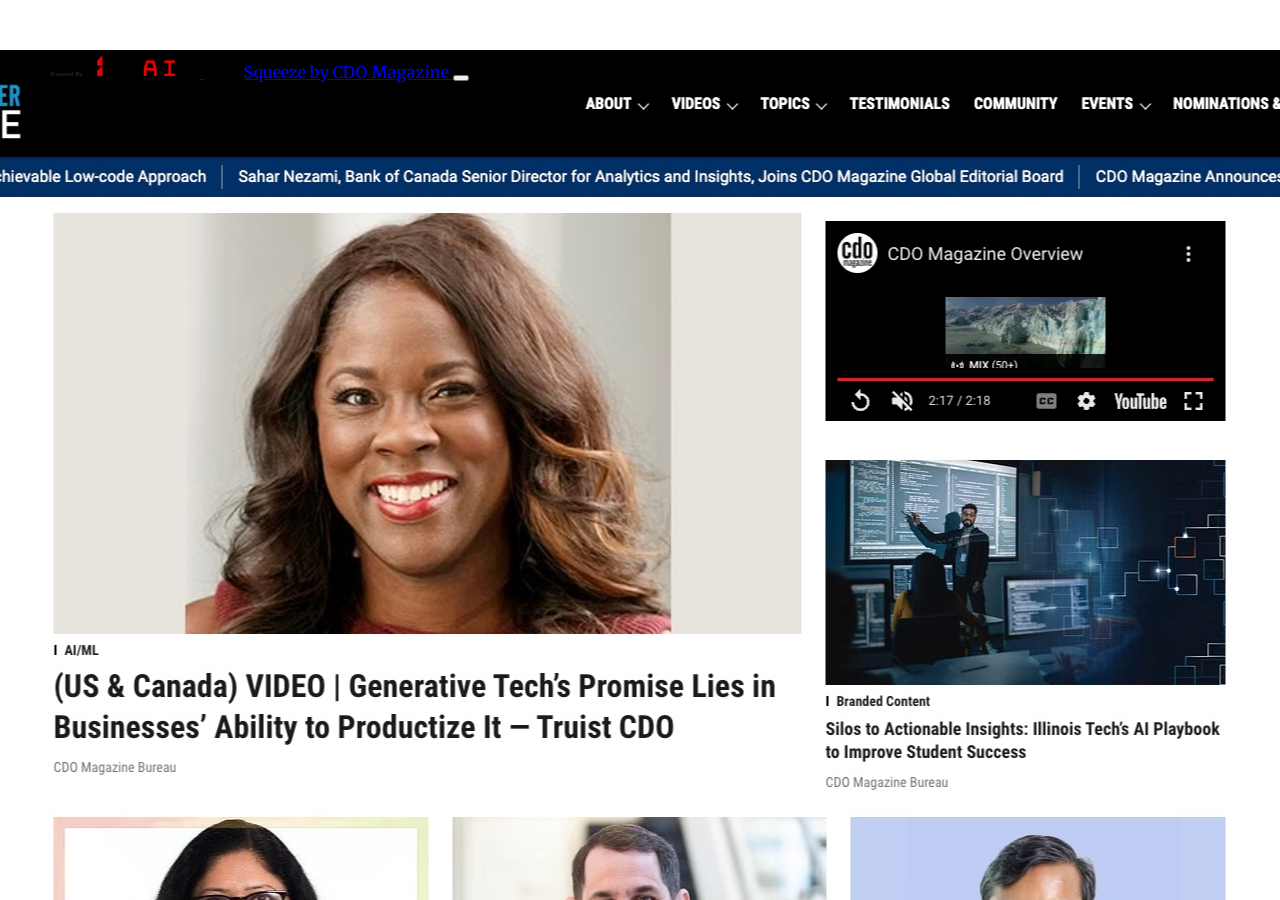
<file: index.html>
<!DOCTYPE html>
<html lang="en">

<head>
  <meta charset="UTF-8">
  <meta http-equiv="X-UA-Compatible" content="IE=edge">
  <meta name="viewport" content="width=device-width, initial-scale=1.0">
  <meta name="description" content="The Daily Bugle is a dummy news website created by Karthik Shetty">

  <title> Squeeze by CDO Magazine </title>
  <!-- Favicon -->
  <link rel="icon" href="Images/logo/DailyBugle_Favicon.png">

  <!-- Google Fonts -->
  <link rel="preconnect" href="https://fonts.googleapis.com">
  <link rel="preconnect" href="https://fonts.gstatic.com" crossorigin>
  <link
    href="https://fonts.googleapis.com/css2?family=Merienda+One&family=Merriweather:ital@1&family=Montserrat&family=Playfair+Display:ital@0;1&family=Sacramento&display=swap"
    rel="stylesheet">
  <link href="https://fonts.googleapis.com/css2?family=Merriweather&display=swap" rel="stylesheet">

  <!-- CSS Stylesheets -->
  <link rel="stylesheet" href="css/styles.css">
  <link rel="stylesheet" href="overlay.css">

  <!-- Bootstrap Script -->
  <link href="https://cdn.jsdelivr.net/npm/bootstrap@5.1.3/dist/css/bootstrap.min.css" rel="stylesheet"
    integrity="sha384-1BmE4kWBq78iYhFldvKuhfTAU6auU8tT94WrHftjDbrCEXSU1oBoqyl2QvZ6jIW3" crossorigin="anonymous">
  <script src="https://cdn.jsdelivr.net/npm/bootstrap@5.1.3/dist/js/bootstrap.bundle.min.js"
    integrity="sha384-ka7Sk0Gln4gmtz2MlQnikT1wXgYsOg+OMhuP+IlRH9sENBO0LRn5q+8nbTov4+1p"
    crossorigin="anonymous"></script>

</head>

<body>

  <!-- Top-Container -->
  <nav class="navbar navbar-expand-lg navbar-light bg-light">
    <div class="container-fluid">
      <a class="navbar-brand" href="index.html">
        <img src="FAIR_logo.svg" alt="" width="150" height="" class="d-inline-block align-text-top">
        <brand class="brand cdo-mag"> Squeeze by CDO Magazine </brand>
      </a>
      <button class="navbar-toggler" type="button" data-bs-toggle="collapse" data-bs-target="#navbarNav"
        aria-controls="navbarNav" aria-expanded="false" aria-label="Toggle navigation">
        <span class="navbar-toggler-icon"></span>
      </button>
      <div class="collapse navbar-collapse justify-content-end" id="navbarNav">
        <ul class="navbar-nav ">
          <li class="nav-item">
            <a class="nav-link active semanticSearchBtn" onclick="openOverlay(['search-bar', 'results-body', 'footer'])"
              aria-current="page">Search</a>
          </li>
        </ul>
      </div>
    </div>
  </nav>

  <!-- Body-Container -->
  <!-- <hr class="hr0"> -->
  <!-- Part-01 -->
  <div class="home-page">
    <div class="hp-img">

    </div>
    <!-- <div class="hp-text">
      <h1>
        <brand class="brand"> cdoMagazine | Semantic Search
      </h1>
    </div> -->
    <!-- <button onclick="openOverlay(['search-bar', 'results-body', 'footer'])"> Open Overlay </button> -->
    <div overlay="search-bar" class="search-bar">
      <div id="char-count-overlay">0/1000</div>
      <div class="close-overlay" onclick="closeOverlay()">
        <svg width="30.0003px" height="30.0003px" viewBox="0 0 30.0003 30.0003" version="1.1"
          xmlns="http://www.w3.org/2000/svg" xmlns:xlink="http://www.w3.org/1999/xlink">
          <title>840D3DB5-E688-4CD6-81CA-F24521025256</title>
          <g id="Page-1" stroke="none" stroke-width="1" fill="none" fill-rule="evenodd">
            <g id="Landing-Screen" transform="translate(-1277, -65)" fill="#FFFFFF" fill-rule="nonzero">
              <path
                d="M1281.57968,90.7896302 C1277.68034,87.0235226 1276.11651,81.4464853 1277.48924,76.202057 C1278.86196,70.9576286 1282.95763,66.8619645 1288.20206,65.4892363 C1293.44649,64.1165082 1299.02352,65.6803444 1302.78963,69.5796834 C1308.4742,75.465352 1308.3929,84.8209169 1302.60691,90.6069093 C1296.82092,96.3929018 1287.46535,96.4741991 1281.57968,90.7896302 Z M1283.69468,88.6746355 C1286.72786,91.7078128 1291.14881,92.8924034 1295.2922,91.7821834 C1299.4356,90.6719635 1302.67196,87.4356019 1303.78218,83.2922047 C1304.8924,79.1488075 1303.70781,74.7278554 1300.67464,71.6946781 C1295.98575,67.0057923 1288.38356,67.0057923 1283.69468,71.6946781 C1279.00579,76.3835639 1279.00579,83.9857498 1283.69468,88.6746355 L1283.69468,88.6746355 Z M1298.54464,75.9396675 L1294.29965,80.1846568 L1298.54464,84.4296462 L1296.42965,86.5446409 L1292.18466,82.2996515 L1287.93967,86.5446409 L1285.82467,84.4296462 L1290.06966,80.1846568 L1285.82467,75.9396675 L1287.93967,73.8246728 L1292.18466,78.0696621 L1296.42965,73.8246728 L1298.54464,75.9396675 Z"
                id="close-icon"></path>
            </g>
          </g>
        </svg>
      </div>

      <form class="search-bar-content" onsubmit="generateResponse()">
        <div onclick="generateResponse()">
          <svg class="search-icon" width="16px" height="16px" viewBox="0 0 16 16" version="1.1"
            xmlns="http://www.w3.org/2000/svg" xmlns:xlink="http://www.w3.org/1999/xlink">
            <title>6DDF8505-50D8-45C0-939A-7FE802CCF411</title>
            <g id="Page-1" stroke="none" stroke-width="1" fill="none" fill-rule="evenodd">
              <g id="Landing-Screen" transform="translate(-157, -129)" fill="#000000" fill-rule="nonzero">
                <path
                  d="M171.466835,145 L167.206055,140.824221 C166.710615,141.228468 166.14086,141.548497 165.496788,141.784308 C164.852717,142.020118 164.167359,142.138024 163.440714,142.138024 C161.640617,142.138024 160.117306,141.502009 158.87078,140.229979 C157.624254,138.957948 157.000661,137.404293 157,135.569012 C157,133.733057 157.623593,132.179402 158.87078,130.908045 C160.117966,129.636689 161.641278,129.000674 163.440714,129 C165.240811,129 166.764123,129.636015 168.010648,130.908045 C169.257174,132.180076 169.880768,133.733731 169.881428,135.569012 C169.881428,136.310131 169.765826,137.009141 169.534621,137.666043 C169.303415,138.322944 168.989637,138.904049 168.593285,139.409357 L173,143.56636 L171.466835,145 Z M163.440714,140.11679 C164.679313,140.11679 165.732287,139.674476 166.599637,138.789849 C167.466986,137.905222 167.900331,136.83161 167.899671,135.569012 C167.899671,134.30574 167.465995,133.231791 166.598646,132.347164 C165.731296,131.462537 164.678652,131.020561 163.440714,131.021234 C162.202115,131.021234 161.149141,131.463548 160.281792,132.348175 C159.414442,133.232802 158.981098,134.306414 158.981757,135.569012 C158.981757,136.832283 159.415433,137.906233 160.282782,138.79086 C161.150132,139.675487 162.202776,140.117463 163.440714,140.11679 Z"
                  id="search-icon"></path>
              </g>
            </g>
          </svg>
        </div>
        <!-- <form onsubmit="generateResponse()"> -->
        <input class="search-input" id="searchText" type="text" name="Search"
          placeholder="What information can we help you find today?">
        <!-- </form> -->
        <button class="close" onclick="resetSearch()" type="reset">&times;</button>
      </form>
    </div>

    <div overlay="results-body" class="results-body">
      <div id="loader"></div>
      <div class="results-content">
        <h3 id='welcome-screen-header' class="screen-1">Try asking for information similar to the examples below</h3>
        <!-- <div id="loader"></div> -->
        <img src="bubbles2.jpeg" width='72%' alt="" id="bubbles-body" class="bubbles-image screen-1">
      </div>

    </div>

    <div overlay="footer" class="footer">
      <img src="FAIR_logo.svg" class="fair-logo" alt="" width="250" />
    </div>


    <div class="hp-date">
      <div class="date">

      </div>
      <div class="time">
      </div>
    </div>
  </div>



  <!-- Part-04 -->

  <script src="overlay.js"></script>
</body>

</html>
</file>
<file: css/styles.css>
/* Font Style */
.card-title,
a,
b,
h1,
h2,
h3,
h4 {
  justify-content: center;
  font-family: "East Sea Dokdo", sans-serif;
}
h1 {
  font-size: large;
}
p {
  font-family: "Montserrat", sans-serif;
}
.a1 {
  color: black;
  text-decoration: none;
}
.ul1 {
  list-style: none;
  margin: 0px auto;
  padding-left: 0px;
  color: black;
}
.brand {
  font-family: "Merriweather", serif;
}

/* Horizontal Line */

/* Home Page */
.nav-link {
  padding: 0px 20px;
}

/* -- Part-01 -- */
.home-page {
  display: flex;
}
.hp-img {
  padding: 5px 15px;
  display: inline-block;
  width: 20%;
  text-align: end;
  margin: auto;
}
.hp-text {
  margin: auto;
  display: inline-block;
  width: 60%;
}
.hp-date {
  width: 20%;
  text-align: center;
  padding: 5px;
  display: flex;
}
.date,
.time {
  margin: 0px auto;
}
@media screen and (max-width: 992px) {
  .hp-date {
    flex-direction: column;
  }
}

/* -- Part-02 -- */
.home-page-p2 {
  display: flex;
  text-align: center;
  margin: 30px auto;
}
.r1,
.r2 {
  display: inline-block;
  font-size: large;
  margin: 0px auto;
  width: 32rem;
}
.newslink {
  margin: 15px 5px;
  text-align: center;
}
.card-img-top {
  object-fit: contain;
}

/* -- Part-03 -- */
/* For largeScreen */
.largeScreen {
  padding: 20px;
  text-align: center;
  display: flex;
  margin: 0 auto;
  background-color: aliceblue;
}
.p-ls-32 {
  width: 50%;
}
.p-ls-33 {
  width: 20%;
}
.p-ls-31,
.p-ls-32,
.p-ls-33 {
  display: inline-block;
  padding: 15px;
  margin: 0 auto;
}
@media screen and (width <= 992px) {
  .largeScreen {
    display: none;
  }
}

/* For smallScreen */
.smallScreen {
  padding: 10px;
  text-align: center;
  display: grid;
  margin: 0 auto;
  background-color: aliceblue;
}
.p-ss-31-33,
.p-ss-32 {
  padding: 15px;
}

@media screen and (width > 992px) {
  .smallScreen {
    display: none;
  }
}

/* -- Part-04 -- */
.footer {
  text-align: center;
  padding: 10px;
  line-height: 25px;
  background-color: whitesmoke;
}
/* -- End of Home Page -- */

/* News Pages */
.middle-container {
  background-color: whitesmoke;
  margin: 0px auto;
  padding: 10px 30px;
  text-align: center;
}
.news-img {
  max-width: 100%;
  height: auto;
}
.middle-container-news {
  background-color: aliceblue;
  padding: 20px;
  margin: 0px auto;
  border-radius: 30px;
  text-align: justify;
}
</file>
<file: overlay.css>
/* Page styles */
body {
  font-family: Arial;
  margin: 50px;
  /* overflow-y: hidden; */
  background-image: url("screenShot2.jpeg");
  background-repeat: no-repeat;
  background-position: center top 50px; /* Adjust the 'top' value to shift the image down */
}
body > button {
  display: block;
  min-width: 150px;
  padding: 8px;
  font-size: 20px;
  background-color: white;
  border: 1px solid gray;
  border-radius: 5px;
  margin-bottom: 20px;
}
body > button:hover {
  border-color: dodgerblue;
  cursor: pointer;
}

/* Overlay Styles */
.overlayBg {
  position: fixed;
  left: 0;
  top: 0;
  z-index: 5;
  width: 100vw;
  height: 100vh;
  display: none;
  background-color: rgba(0, 0, 0, 0.7);

  /* background-image: linear-gradient(180deg,  rgba(0,0,0,0.3) 10%, rgba(0,0,0,0.8) 20%); */
}
.overlayBg.open {
  display: block;
}
.search-bar {
  position: fixed;
  top: 90px;
  left: 50%;
  z-index: 10;
  transform: translate(-50%, -50%);
  width: 1174px;
  height: 64px;
  padding: 13px;
  background-color: white;
  box-shadow: 0 3px 5px #0005;
  visibility: hidden;
  opacity: 0;
  transition: visibility 0s linear 0.4s, opacity 0.4s, transform 0.4s;
}

.relative {
  position: relative;
}

.close-overlay {
  position: absolute;
  top: -40px;
  left: 1144px;
  cursor: pointer;
}

#char-count-overlay {
  position: absolute;
  top: 66px;
  left: 1125px;
  color: white;
  font-size: 12px;
}

.search-input {
  border: none;
  width: 550px;
  outline: none;
}

.search-bar.open {
  visibility: visible;
  opacity: 1;
  transition: opacity 0.7s, transform 0.7s;
}

.search-bar-content {
  display: flex;
  flex-direction: row;
  align-items: center;
  justify-content: space-around;
  /* align-content: space-around; */
}

.search-icon {
  margin-left: 20px;
  margin-right: 20px;
  cursor: pointer;
}

.search-bar button.close {
  background: none;
  border: none;
  font-size: 24px;
  color: #999;
  cursor: pointer;
  outline: none;
  margin-left: auto;
}
.search-bar button.close:hover,
.search-bar button.close:focus {
  color: #000;
}

/* CONTROL RESULTS-BODY */
.results-body {
  position: fixed;
  left: 50%;
  z-index: 10;
  transform: translate(-50%, -50%);
  padding: 30px;
  background-color: white;
  box-shadow: 0 3px 5px #0005;
  visibility: hidden;
  opacity: 0;
  transition: visibility 0s linear 0.4s, opacity 0.4s, transform 0.4s;
  overflow-y: auto;
  overflow-x: Hidden;
}

/* LARGE */
@media (min-width: 1750px) {
  .results-body {
    top: 488px;
    width: 1174px;
    height: 688px;
  }
}

/* MEDIUM */
@media (max-width: 1750px) {
  .results-body {
    top: 440px;
    width: 1174px;
    height: 592px;
  }
}

/* SMALL */
@media (max-width: 1650px) {
  .results-body {
    top: 433px;
    width: 1174px;
    height: 577px;
  }
}

.results-body.open {
  visibility: visible;
  opacity: 1;
  transition: opacity 0.7s, transform 0.7s;
}
.results-body button.close {
  background: none;
  border: none;
  position: absolute;
  right: 0;
  top: 0;
  font-size: 24px;
  color: #999;
  cursor: pointer;
  outline: none;
}
.results-body button.close:hover,
.results-body button.close:focus {
  color: #000;
}

/* CONTROL RESULTS-CONTENT */
.results-content {
  display: flex;
  flex-direction: column;
  align-items: center;
  justify-content: center;
  gap: 15px;
}
/* LARGE */
@media (min-width: 1750px) {
  /* … */
  .results-content {
    gap: 25px;
  }
}
/* MEDIUM */
@media (max-width: 1750px) {
  /* … */
  .results-content {
    gap: 15px;
  }
}
/* SMALL */
@media (max-width: 1650px) {
  /* … */
  .results-content {
    gap: 0px;
  }
  .screen-2-body {
    padding-bottom: 10px;
  }
}

.bubbles-image {
  width: "20%";
}

#divider {
  position: static;
  width: 99%;
  background-color: #164175;
  opacity: 1;
  height: 3.5px;
  margin-bottom: -20px;
  margin-top: -20px;
}

/* LARGE */
@media (min-width: 1750px) {
  #divider {
    margin-bottom: -23px;
    margin-top: -23px;
  }
}

/* MEDIUM */
@media (max-width: 1750px) {
  #divider {
    margin-bottom: -12px;
    margin-top: -12px;
  }
}

/* SMALL */
@media (max-width: 1650px) {
  #divider {
    margin-bottom: -1px;
    margin-top: -1px;
  }
}

/* LOADER */

#loader {
  width: 50px;
  height: 50px;
  margin: 20px auto;
  border: 4px solid #f3f3f3;
  border-top: 4px solid #003167;
  border-radius: 50%;
  animation: spin 1.5s linear infinite;
}

@keyframes spin {
  0% {
    transform: rotate(0deg);
  }

  100% {
    transform: rotate(360deg);
  }
}

/* RESULTS SCREEN */

.results-question {
  margin-right: auto;
  margin-left: 5px;
}

.screen-2-body {
  display: flex;
  width: 100%;
  margin-left: 10px;
}

.body-text {
  width: 725px;
  margin-top: 10px;
  font-size: 16px;
  border-right: 1px solid #164175;
  padding-right: 20px;
  margin-right: 20px;
}

.error-body-text {
  width: 725px;
  margin-top: 10px;
  font-size: 18px;
}

.vl {
  border-left: 1px solid #164175;
  margin-left: 40px;
  margin-right: 40px;
  margin-top: 5px;
  height: 220px;
}

.references-section {
  width: 425px;
  margin-top: 10px;
}

.references-header {
  font-size: 14px;
}

.reference {
  margin-right: 15px;
  font-size: 16px;
}

.link-list {
  display: flex;
  flex-direction: column;
  gap: 10px;
}

/* FOOTER */

.footer {
  position: fixed;
  left: 50%;
  transform: translate(-50%, -50%);
  z-index: 10;
  background-color: white;
  box-shadow: 0 3px 5px #0005;
  visibility: hidden;
  opacity: 0;
  border-top: 1px solid #dedede;
}

/* LARGE */
@media (min-width: 1750px) {
  .footer {
    top: 866px;
    width: 1174px;
    height: 70px;
  }
}

/* MEDIUM */
@media (max-width: 1750px) {
  .footer {
    top: 770px;
    width: 1174px;
    height: 70px;
  }
}

/* SMALL */
@media (max-width: 1650px) {
  .footer {
    top: 756px;
    width: 1174px;
    height: 70px;
  }
}

.footer.open {
  visibility: visible;
  opacity: 1;
  transition: opacity 0.7s, transform 0.7s;
}

.fair-logo {
  position: fixed;
  bottom: 0;
  right: 0;
  margin-bottom: 10px;
  margin-right: 10px;
}

/* INDEX PAGE */

.semanticSearchBtn {
  cursor: pointer;
  margin-right: 80px;
  /* font-family: "Roboto Condensed"; */
}

.cdo-mag {
  margin-left: 40px;

  transform: translateY(-20px);
}
</file>
